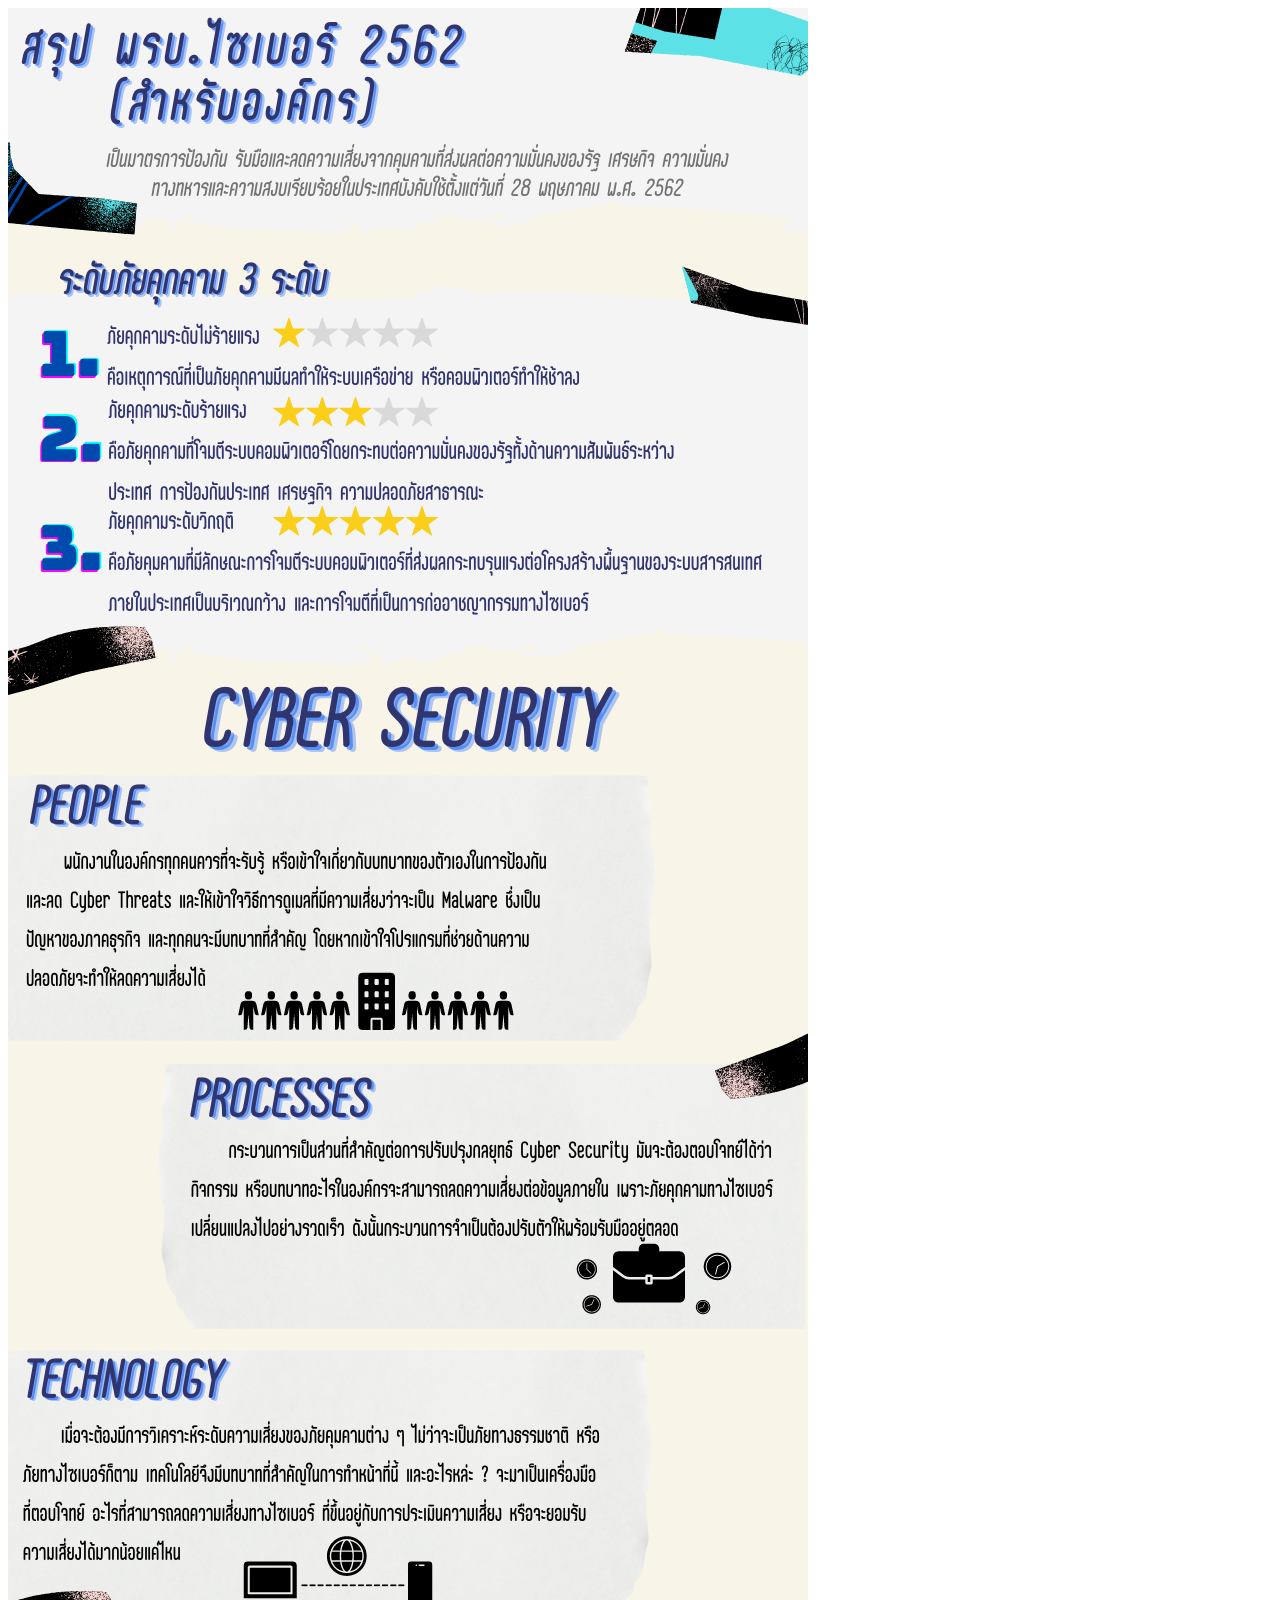
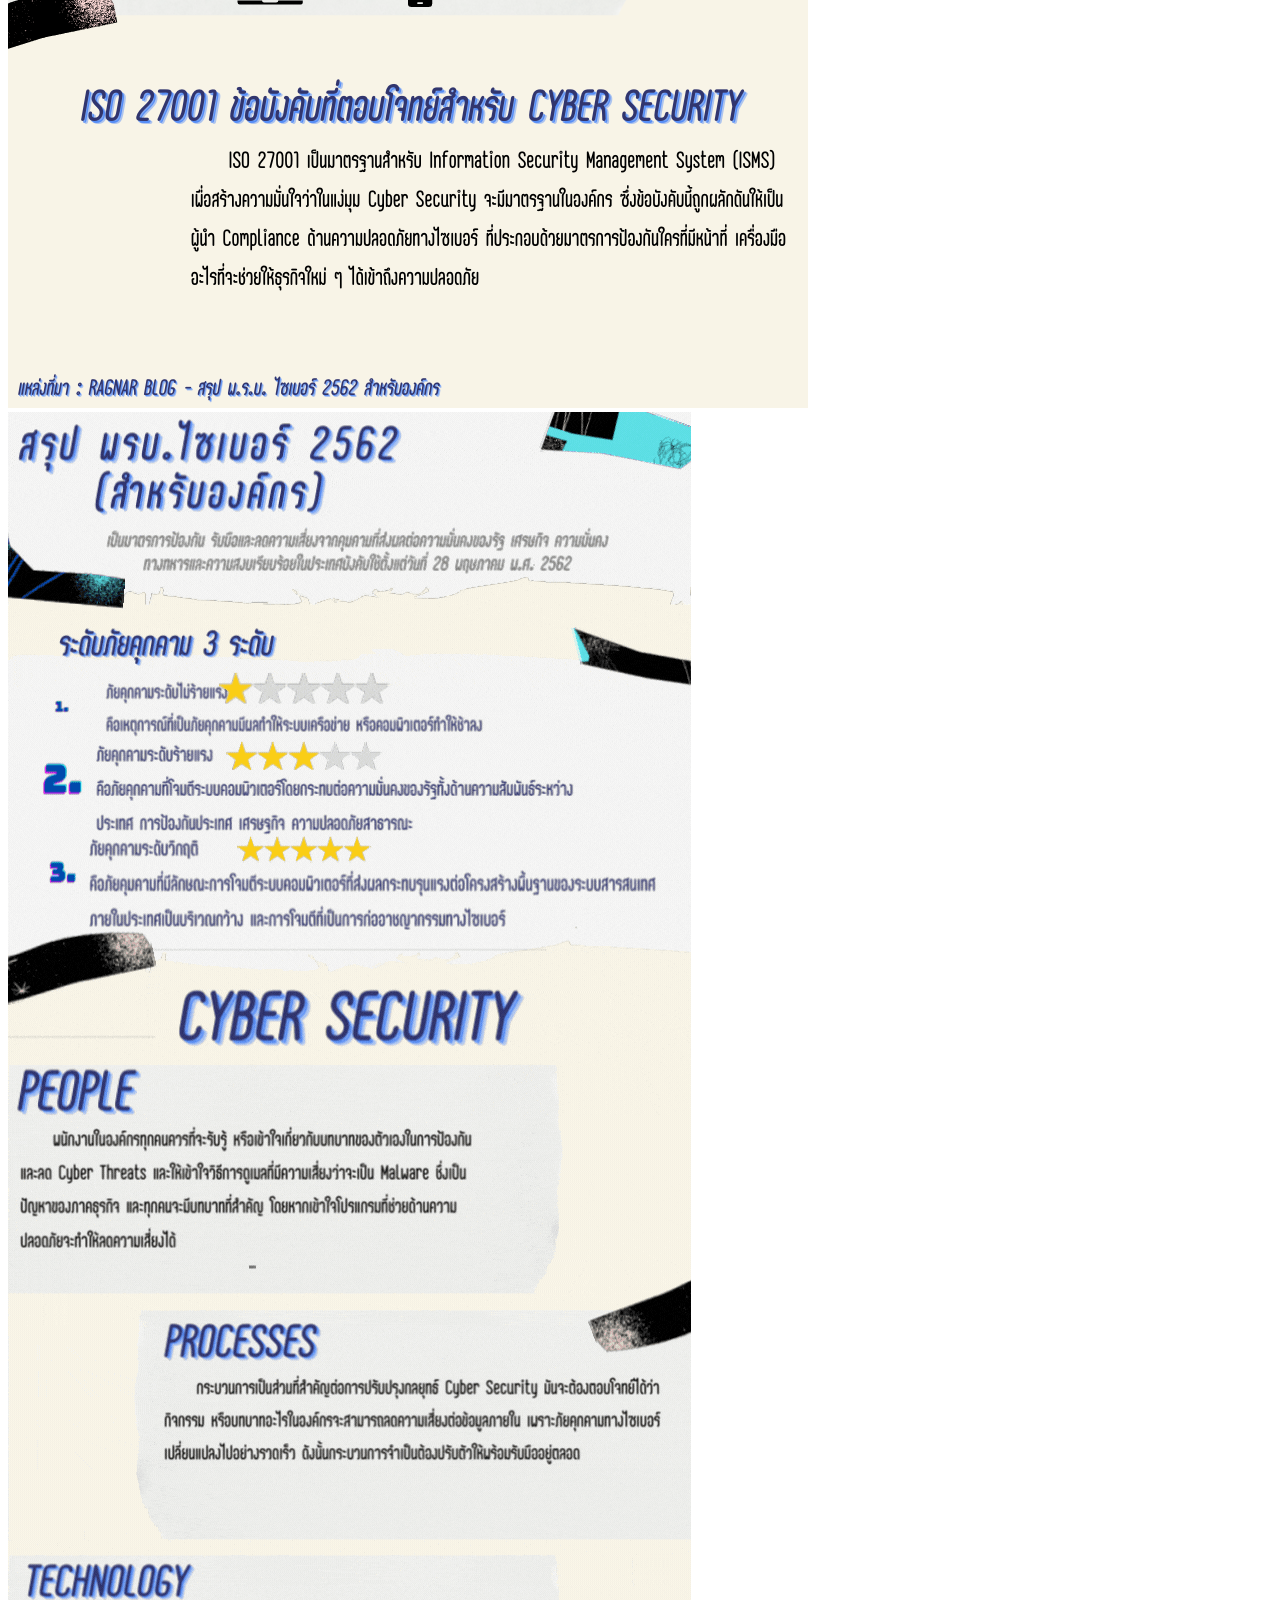
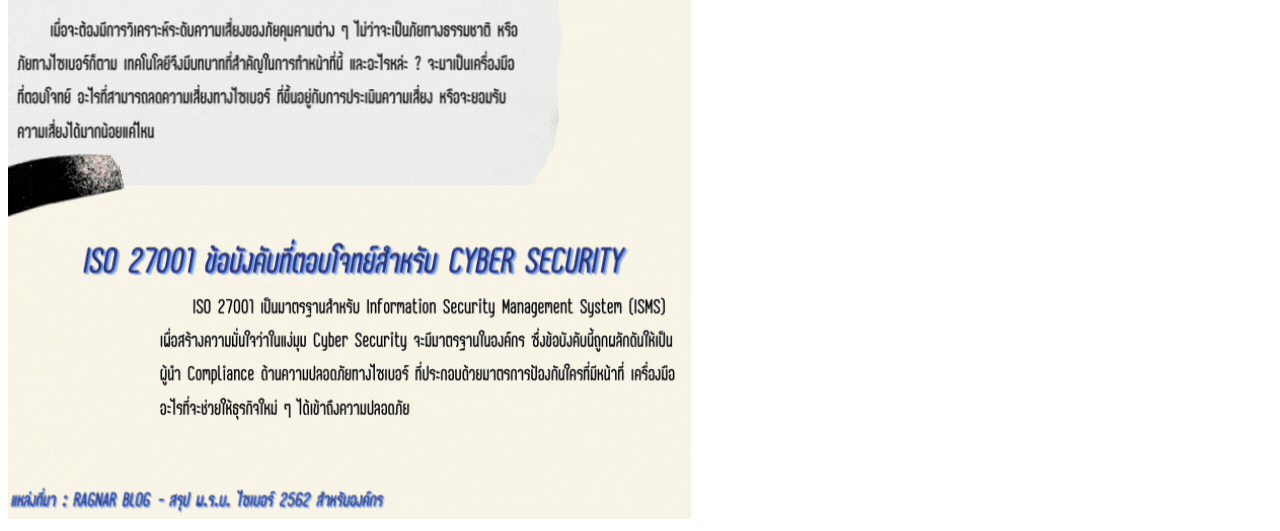
<file: index.html>
<!DOCTYPE html>
<html lang="en">

<head>
    <meta charset="UTF-8">
    <meta http-equiv="X-UA-Compatible" content="IE=edge">
    <meta name="viewport" content="width=device-width, initial-scale=1.0">
    <title>Document</title>
</head>

<body>
    <img src="/img/Poom/cyber1.png" alt="">
    <img src="/img/Poom/cyber1.gif" alt="">
</body>

</html>
</file>
